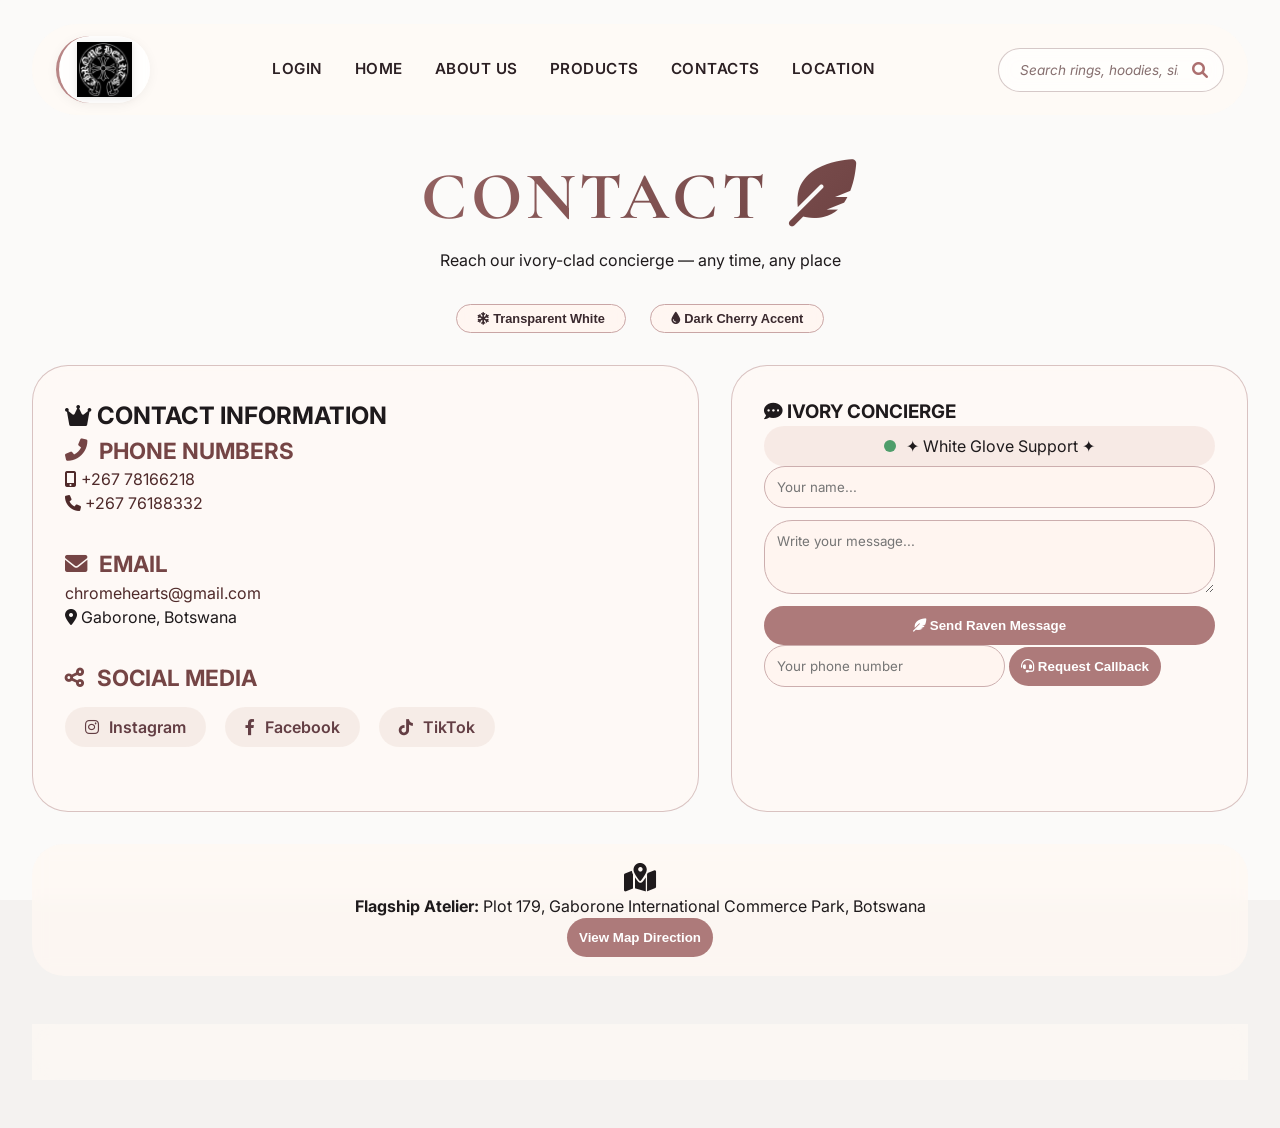
<file: contact.html>
<!DOCTYPE html>
<html lang="en">
<head>
    <meta charset="UTF-8">
    <meta name="viewport" content="width=device-width, initial-scale=1.0, user-scalable=yes">
    <title>Chrome Hearts | Contact – White Gothic</title>
    <!-- Google Fonts -->
    <link href="https://fonts.googleapis.com/css2?family=Cormorant+Garamond:ital,wght@0,300;0,400;0,600;0,700;1,400&family=Inter:wght@300;400;500;600;700&display=swap" rel="stylesheet">
    <!-- Font Awesome 6 -->
    <link rel="stylesheet" href="https://cdnjs.cloudflare.com/ajax/libs/font-awesome/6.0.0-beta3/css/all.min.css">
    <style>
        * {
            margin: 0;
            padding: 0;
            box-sizing: border-box;
        }

        body {
            font-family: 'Inter', sans-serif;
            background: #f4f2f0;
            color: #1e1a1c;
            line-height: 1.5;
            scroll-behavior: smooth;
        }

        /* BACKGROUND SLIDESHOW */
        .bg-slideshow {
            position: fixed;
            top: 0;
            left: 0;
            width: 100%;
            height: 100%;
            z-index: -2;
            overflow: hidden;
        }
        .bg-slideshow .bg-slide {
            position: absolute;
            top: 0;
            left: 0;
            width: 100%;
            height: 100%;
            background-size: cover;
            background-position: center 30%;
            opacity: 0;
            transition: opacity 1.8s ease-in-out;
            filter: brightness(0.92) contrast(1.02) grayscale(0.1);
        }
        .bg-slideshow .bg-slide.active {
            opacity: 1;
        }
        .bg-slideshow::after {
            content: "";
            position: absolute;
            top: 0;
            left: 0;
            width: 100%;
            height: 100%;
            background: rgba(255, 255, 255, 0.6);
            backdrop-filter: blur(2px);
            pointer-events: none;
            z-index: 1;
            transition: background 0.3s ease;
        }
        .bg-slideshow.dark-override::after {
            background: rgba(70, 20, 30, 0.7);
        }

        .wrapper {
            position: relative;
            z-index: 2;
            max-width: 1300px;
            margin: 0 auto;
            padding: 1.5rem 2rem 3rem;
        }

        /* Top Bar */
        .top-bar {
            display: flex;
            justify-content: space-between;
            align-items: center;
            flex-wrap: wrap;
            gap: 1rem;
            margin-bottom: 2rem;
            background: rgba(255, 250, 245, 0.75);
            backdrop-filter: blur(10px);
            border-radius: 48px;
            padding: 12px 24px;
        }
        .logo-box {
            background: rgba(255, 255, 255, 0.85);
            backdrop-filter: blur(4px);
            padding: 6px 18px;
            border-radius: 40px;
            border-left: 3px solid #b88686;
            box-shadow: 0 2px 12px rgba(0,0,0,0.05);
        }
        .logo-box img {
            max-height: 55px;
            width: auto;
            display: block;
            filter: drop-shadow(0 1px 4px rgba(0,0,0,0.1));
            cursor: pointer;
        }
        .nav-links {
            display: flex;
            gap: 2rem;
            flex-wrap: wrap;
        }
        .nav-links a {
            color: #2c2024;
            text-decoration: none;
            font-weight: 600;
            font-size: 0.95rem;
            border-bottom: 1px solid transparent;
            letter-spacing: 0.5px;
            transition: 0.2s;
        }
        .nav-links a:hover {
            color: #b33b3b;
            border-bottom-color: #b38b8b;
        }
        .search-container {
            display: flex;
            align-items: center;
            gap: 8px;
            background: rgba(255, 255, 255, 0.7);
            backdrop-filter: blur(8px);
            border-radius: 60px;
            padding: 5px 15px;
            border: 1px solid rgba(150, 120, 120, 0.4);
        }
        .search-container input {
            background: transparent;
            border: none;
            padding: 8px 6px;
            color: #1e1418;
            font-size: 0.85rem;
            width: 170px;
            outline: none;
            font-family: 'Inter', sans-serif;
        }
        .search-container input::placeholder {
            color: #866f6f;
            font-style: italic;
        }
        .search-container i {
            color: #ac6f6f;
            cursor: pointer;
        }
        .contact-hero {
            text-align: center;
            margin: 1.5rem 0 2rem;
        }
        .contact-hero h1 {
            font-family: 'Cormorant Garamond', serif;
            font-size: 4.2rem;
            letter-spacing: 4px;
            background: linear-gradient(135deg, #b37b7b, #4f2a2a);
            -webkit-background-clip: text;
            background-clip: text;
            color: transparent;
        }
        .overlay-controls {
            display: flex;
            justify-content: center;
            gap: 1.5rem;
            margin: 1rem 0 1.5rem;
        }
        .overlay-btn {
            background: rgba(255, 245, 240, 0.85);
            backdrop-filter: blur(8px);
            border: 1px solid #c9a5a5;
            padding: 6px 20px;
            border-radius: 40px;
            color: #3a292e;
            font-weight: 600;
            cursor: pointer;
            font-size: 0.8rem;
        }
        .contact-main {
            display: flex;
            flex-wrap: wrap;
            gap: 2rem;
            margin: 2rem 0;
        }
        .contact-info-panel, .interactive-card {
            background: rgba(255, 248, 245, 0.75);
            backdrop-filter: blur(12px);
            border-radius: 36px;
            padding: 2rem;
            border: 1px solid rgba(180, 140, 140, 0.5);
        }
        .contact-info-panel { flex: 1.2; }
        .interactive-card { flex: 0.9; }
        .info-block { margin-bottom: 2rem; }
        .info-block h3 {
            font-size: 1.4rem;
            color: #754545;
            display: flex;
            align-items: center;
            gap: 12px;
        }
        .social-links { display: flex; flex-wrap: wrap; gap: 1.2rem; margin-top: 0.8rem; }
        .social-card {
            background: rgba(245, 235, 230, 0.9);
            border-radius: 48px;
            padding: 8px 20px;
            transition: 0.2s;
        }
        .social-card a { color: #633e44; text-decoration: none; display: flex; align-items: center; gap: 10px; font-weight: 600; }
        .quick-chat { display: flex; flex-direction: column; gap: 12px; }
        .quick-chat input, .quick-chat textarea, .callback-section input {
            background: rgba(255, 245, 240, 0.9);
            border: 1px solid #ccaeae;
            padding: 12px;
            border-radius: 28px;
            font-family: inherit;
        }
        button {
            background: #ad7a7a;
            border: none;
            padding: 12px;
            border-radius: 40px;
            color: white;
            font-weight: bold;
            cursor: pointer;
        }
        .live-status {
            display: flex;
            align-items: center;
            gap: 10px;
            background: rgba(245, 230, 225, 0.8);
            padding: 8px 18px;
            border-radius: 60px;
            justify-content: center;
        }
        .pulse {
            width: 12px;
            height: 12px;
            background-color: #4f9e6b;
            border-radius: 50%;
            animation: pulse-animation 1.5s infinite;
        }
        @keyframes pulse-animation {
            0% { opacity: 0.5; transform: scale(0.9);}
            100% { opacity: 1; transform: scale(1.2);}
        }
        .map-preview {
            margin: 2rem 0;
            background: rgba(255, 248, 242, 0.7);
            backdrop-filter: blur(8px);
            border-radius: 32px;
            padding: 1.2rem;
            text-align: center;
        }
        .footer {
            margin-top: 3rem;
            padding: 1rem 2rem;
            background: rgba(255, 250, 245, 0.6);
            backdrop-filter: blur(8px);
            border-radius: 50px;
            display: flex;
            justify-content: space-between;
            flex-wrap: wrap;
        }
        .footer-links span {
            cursor: pointer;
            margin-left: 1.5rem;
            font-weight: 500;
        }
        .modal {
            display: none;
            position: fixed;
            top: 0; left: 0;
            width: 100%; height: 100%;
            background: rgba(0,0,0,0.75);
            backdrop-filter: blur(12px);
            z-index: 1000;
            justify-content: center;
            align-items: center;
        }
        .modal-content {
            background: #fffaf7ee;
            max-width: 450px;
            border-radius: 32px;
            padding: 2rem;
            text-align: center;
        }
        .close-modal {
            background: #b47b7b;
            margin-top: 1rem;
            padding: 8px 24px;
        }
        @media (max-width: 780px) {
            .wrapper { padding: 1rem; }
            .contact-main { flex-direction: column; }
            .nav-links { gap: 1rem; }
        }
    </style>
</head>
<body>

<div class="bg-slideshow" id="bgSlideshow">
    <div class="bg-slide active" style="background-image: url('https://images.pexels.com/photos/4482900/pexels-photo-4482900.jpeg?auto=compress&cs=tinysrgb&w=1600');"></div>
    <div class="bg-slide" style="background-image: url('https://images.pexels.com/photos/2072165/pexels-photo-2072165.jpeg?auto=compress&cs=tinysrgb&w=1600');"></div>
    <div class="bg-slide" style="background-image: url('https://images.pexels.com/photos/1303098/pexels-photo-1303098.jpeg?auto=compress&cs=tinysrgb&w=1600');"></div>
    <div class="bg-slide" style="background-image: url('https://images.pexels.com/photos/1275395/pexels-photo-1275395.jpeg?auto=compress&cs=tinysrgb&w=1600');"></div>
    <div class="bg-slide" style="background-image: url('https://images.pexels.com/photos/1034662/pexels-photo-1034662.jpeg?auto=compress&cs=tinysrgb&w=1600');"></div>
    <div class="bg-slide" style="background-image: url('https://images.pexels.com/photos/2811087/pexels-photo-2811087.jpeg?auto=compress&cs=tinysrgb&w=1600');"></div>
</div>

<div class="wrapper">
    <div class="top-bar">
        <div class="logo-box">
            <img src="[data-uri]" alt="Chrome Hearts Logo">
        </div>
        <!-- ✅ FIXED NAVIGATION – points to your actual files -->
        <div class="nav-links">
             <a href="welcome.html">LOGIN</a>
            <a href="index.html">HOME</a>
            <a href="about.html">ABOUT US</a>
            <a href="product.html">PRODUCTS</a>
            <a href="contact.html">CONTACTS</a>
            <a href="location.html">LOCATION</a>
        </div>
        <div class="search-container">
            <input type="text" id="globalSearchInput" placeholder="Search rings, hoodies, silver...">
            <i class="fas fa-search" id="searchIconBtn"></i>
        </div>
    </div>

    <!-- CONTENT: CONTACT PAGE (your existing contact info) -->
    <div class="contact-hero">
        <h1>CONTACT <i class="fas fa-feather-alt"></i></h1>
        <p>Reach our ivory-clad concierge — any time, any place</p>
    </div>
    <div class="overlay-controls">
        <button class="overlay-btn" id="transparentWhiteOverlayBtn"><i class="fas fa-snowflake"></i> Transparent White</button>
        <button class="overlay-btn" id="darkCherryOverlayBtn"><i class="fas fa-tint"></i> Dark Cherry Accent</button>
    </div>
    <div class="contact-main">
        <div class="contact-info-panel">
            <h2><i class="fas fa-crown"></i> CONTACT INFORMATION</h2>
            <div class="info-block">
                <h3><i class="fas fa-phone-alt"></i> PHONE NUMBERS</h3>
                <div><a href="tel:+26778166218" style="text-decoration: none; color:#4f2a2a;"><i class="fas fa-mobile-alt"></i> +267 78166218</a></div>
                <div><a href="tel:+26776188332" style="text-decoration: none; color:#4f2a2a;"><i class="fas fa-phone"></i> +267 76188332</a></div>
            </div>
            <div class="info-block">
                <h3><i class="fas fa-envelope"></i> EMAIL</h3>
                <div><a href="#" id="emailCopyTrigger" style="text-decoration: none; color:#4f2a2a;">chromehearts@gmail.com</a></div>
                <div><i class="fas fa-map-marker-alt"></i> Gaborone, Botswana</div>
            </div>
            <div class="info-block">
                <h3><i class="fas fa-share-alt"></i> SOCIAL MEDIA</h3>
                <div class="social-links">
                    <div class="social-card"><a href="https://instagram.com/chromeheartswear" target="_blank"><i class="fab fa-instagram"></i> Instagram</a></div>
                    <div class="social-card"><a href="https://facebook.com/chromehearts.co.za" target="_blank"><i class="fab fa-facebook-f"></i> Facebook</a></div>
                    <div class="social-card"><a href="https://tiktok.com/@chromehearts" target="_blank"><i class="fab fa-tiktok"></i> TikTok</a></div>
                </div>
            </div>
        </div>
        <div class="interactive-card">
            <h3><i class="fas fa-comment-dots"></i> IVORY CONCIERGE</h3>
            <div class="live-status"><div class="pulse"></div><span>✦ White Glove Support ✦</span></div>
            <div class="quick-chat">
                <input type="text" id="chatName" placeholder="Your name...">
                <textarea id="chatMsg" rows="3" placeholder="Write your message..."></textarea>
                <button id="sendLiveMsgBtn"><i class="fas fa-feather-alt"></i> Send Raven Message</button>
            </div>
            <div class="callback-section">
                <input type="tel" id="callbackPhoneInput" placeholder="Your phone number">
                <button id="requestCallBtnNew"><i class="fas fa-headset"></i> Request Callback</button>
            </div>
        </div>
    </div>
    <div class="map-preview">
        <i class="fas fa-map-marked-alt" style="font-size:1.8rem;"></i>
        <p><strong>Flagship Atelier:</strong> Plot 179, Gaborone International Commerce Park, Botswana</p>
        <button id="openMapBtn">View Map Direction</button>
    </div>

    <div class="footer">
        <div>© 2026 CHROME HEARTS · LUMINOUS COLLECTION.</div>
        <div class="footer-links">
            <span id="copyrightModalBtn">COPYRIGHT</span>
            <span id="legalModalBtn">LEGAL</span>
            <span id="privacyModalBtn">PRIVACY</span>
        </div>
    </div>
</div>

<div id="infoModal" class="modal">
    <div class="modal-content">
        <h3 id="modalTitle">Info</h3>
        <p id="modalText"></p>
        <button class="close-modal" id="closeModalBtn">Close</button>
    </div>
</div>

<script>
    // BACKGROUND SLIDESHOW
    const bgSlides = document.querySelectorAll('#bgSlideshow .bg-slide');
    let currentBgIndex = 0;
    if (bgSlides.length) {
        setInterval(() => {
            bgSlides[currentBgIndex].classList.remove('active');
            currentBgIndex = (currentBgIndex + 1) % bgSlides.length;
            bgSlides[currentBgIndex].classList.add('active');
        }, 6000);
    }

    // OVERLAY TOGGLES (visual effect only)
    const bgContainer = document.getElementById('bgSlideshow');
    document.getElementById('transparentWhiteOverlayBtn')?.addEventListener('click', () => {
        bgContainer.classList.remove('dark-override');
        showPopup("Overlay Mode", "Transparent White overlay active.");
    });
    document.getElementById('darkCherryOverlayBtn')?.addEventListener('click', () => {
        bgContainer.classList.add('dark-override');
        showPopup("Overlay Mode", "Dark Cherry accent applied.");
    });

    // MODAL
    const modal = document.getElementById('infoModal');
    const modalTitle = document.getElementById('modalTitle');
    const modalText = document.getElementById('modalText');
    const closeModalBtn = document.getElementById('closeModalBtn');
    function showPopup(title, message) {
        modalTitle.innerText = title;
        modalText.innerText = message;
        modal.style.display = 'flex';
    }
    closeModalBtn.addEventListener('click', () => modal.style.display = 'none');
    window.addEventListener('click', (e) => { if (e.target === modal) modal.style.display = 'none'; });

    // SEARCH (simple popup)
    const searchInput = document.getElementById('globalSearchInput');
    const searchIcon = document.getElementById('searchIconBtn');
    function handleSearch() {
        let q = searchInput.value.trim();
        showPopup("🔍 Ethereal Search", q ? `You searched for "${q}". A specialist will reply soon.` : "Enter keywords like 'cross pendant'.");
    }
    searchIcon.addEventListener('click', handleSearch);
    searchInput.addEventListener('keypress', (e) => { if (e.key === 'Enter') handleSearch(); });

    // CONTACT PAGE INTERACTIONS
    document.getElementById('sendLiveMsgBtn')?.addEventListener('click', () => {
        let name = document.getElementById('chatName').value.trim();
        let msg = document.getElementById('chatMsg').value.trim();
        if (!name && !msg) showPopup("Silent Whisper", "Please leave a name or message.");
        else {
            showPopup("Message Sent", `Thank you ${name || "guest"}. We'll reply soon.`);
            document.getElementById('chatName').value = '';
            document.getElementById('chatMsg').value = '';
        }
    });
    document.getElementById('requestCallBtnNew')?.addEventListener('click', () => {
        let phone = document.getElementById('callbackPhoneInput').value.trim();
        if (!phone) showPopup("Callback", "Enter your phone number.");
        else {
            showPopup("Callback Scheduled", `We'll call ${phone} within 24h.`);
            document.getElementById('callbackPhoneInput').value = '';
        }
    });
    document.getElementById('openMapBtn')?.addEventListener('click', () => showPopup("Map", "Gaborone International Commerce Park, Plot 179. Contact for directions."));
    document.getElementById('copyrightModalBtn')?.addEventListener('click', () => showPopup("COPYRIGHT", "© Chrome Hearts LLC. All rights reserved."));
    document.getElementById('legalModalBtn')?.addEventListener('click', () => showPopup("LEGAL", "Terms apply. Disputes under Botswana law."));
    document.getElementById('privacyModalBtn')?.addEventListener('click', () => showPopup("PRIVACY", "Your data is never shared."));
    document.getElementById('emailCopyTrigger')?.addEventListener('click', (e) => {
        e.preventDefault();
        navigator.clipboard.writeText('chromehearts@gmail.com').then(() => showPopup("Email", "Copied to clipboard."));
    });
</script>
</body>
</html>
</file>
